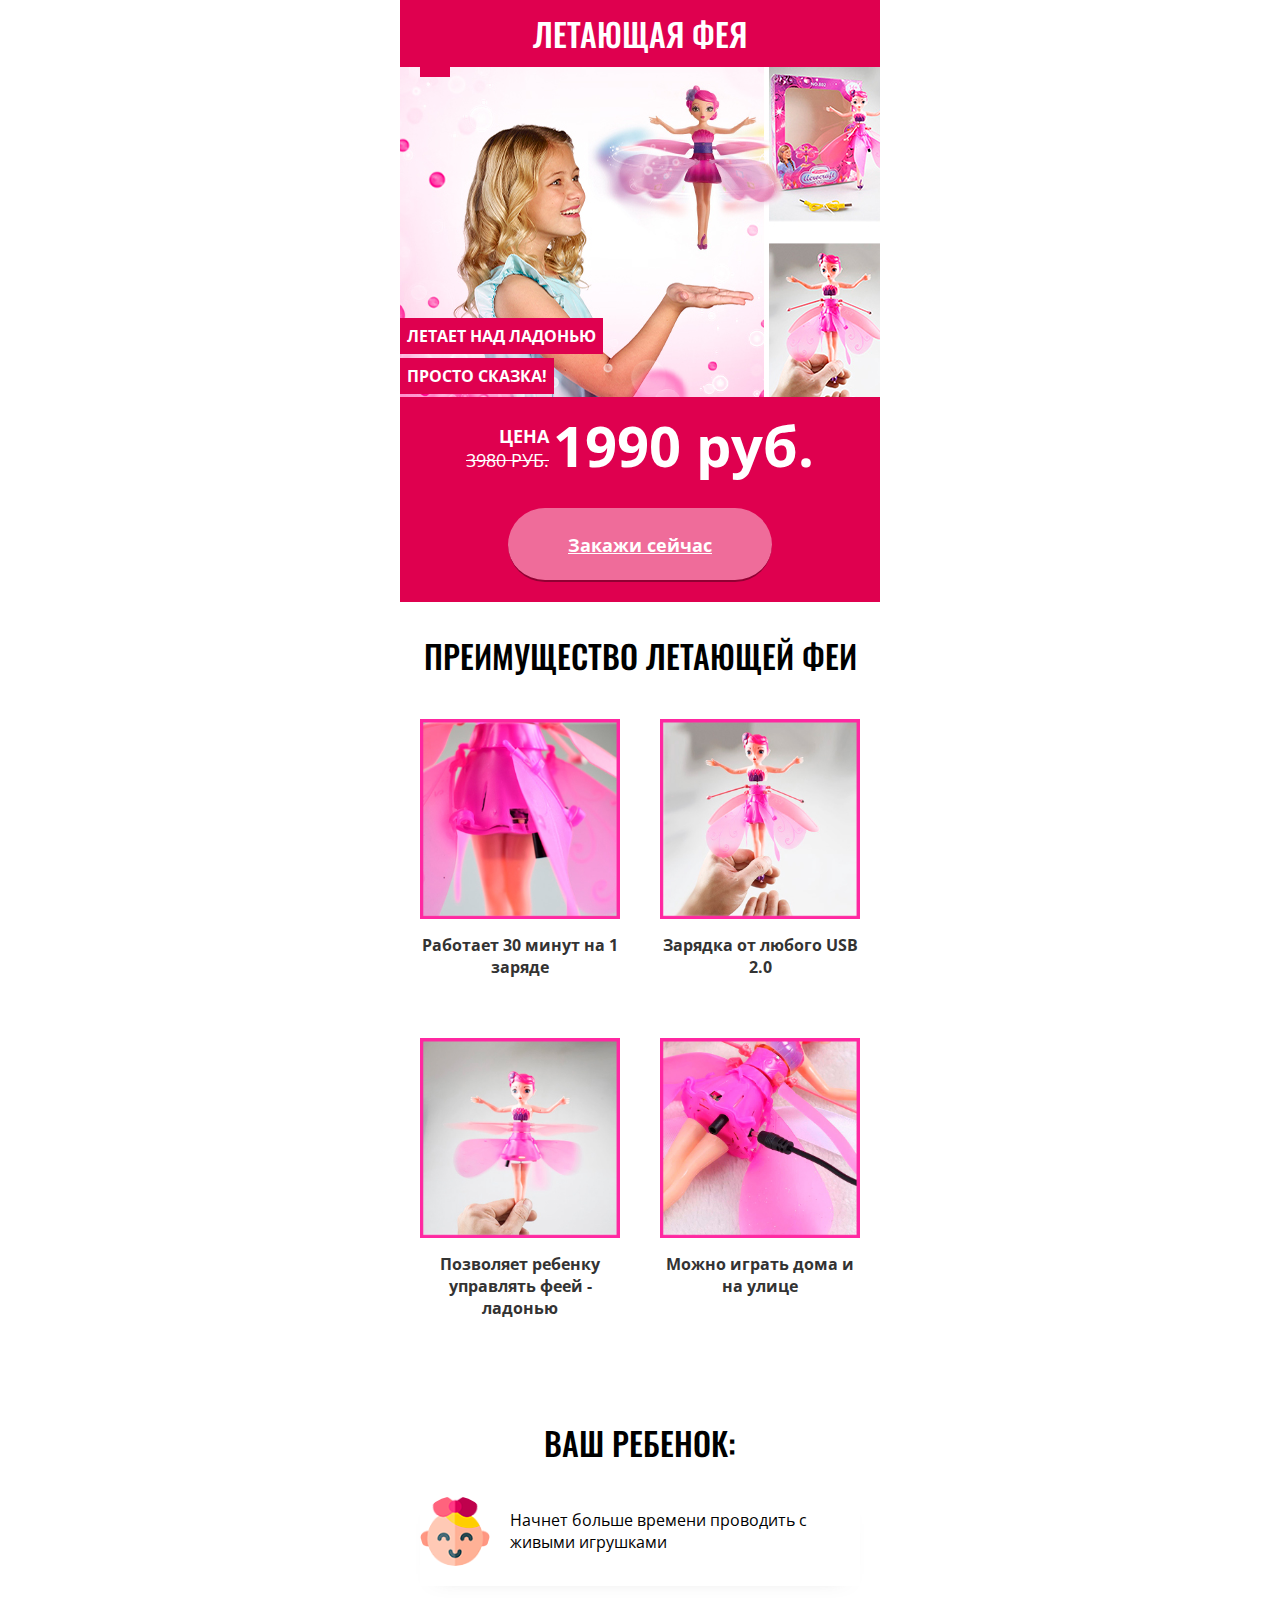
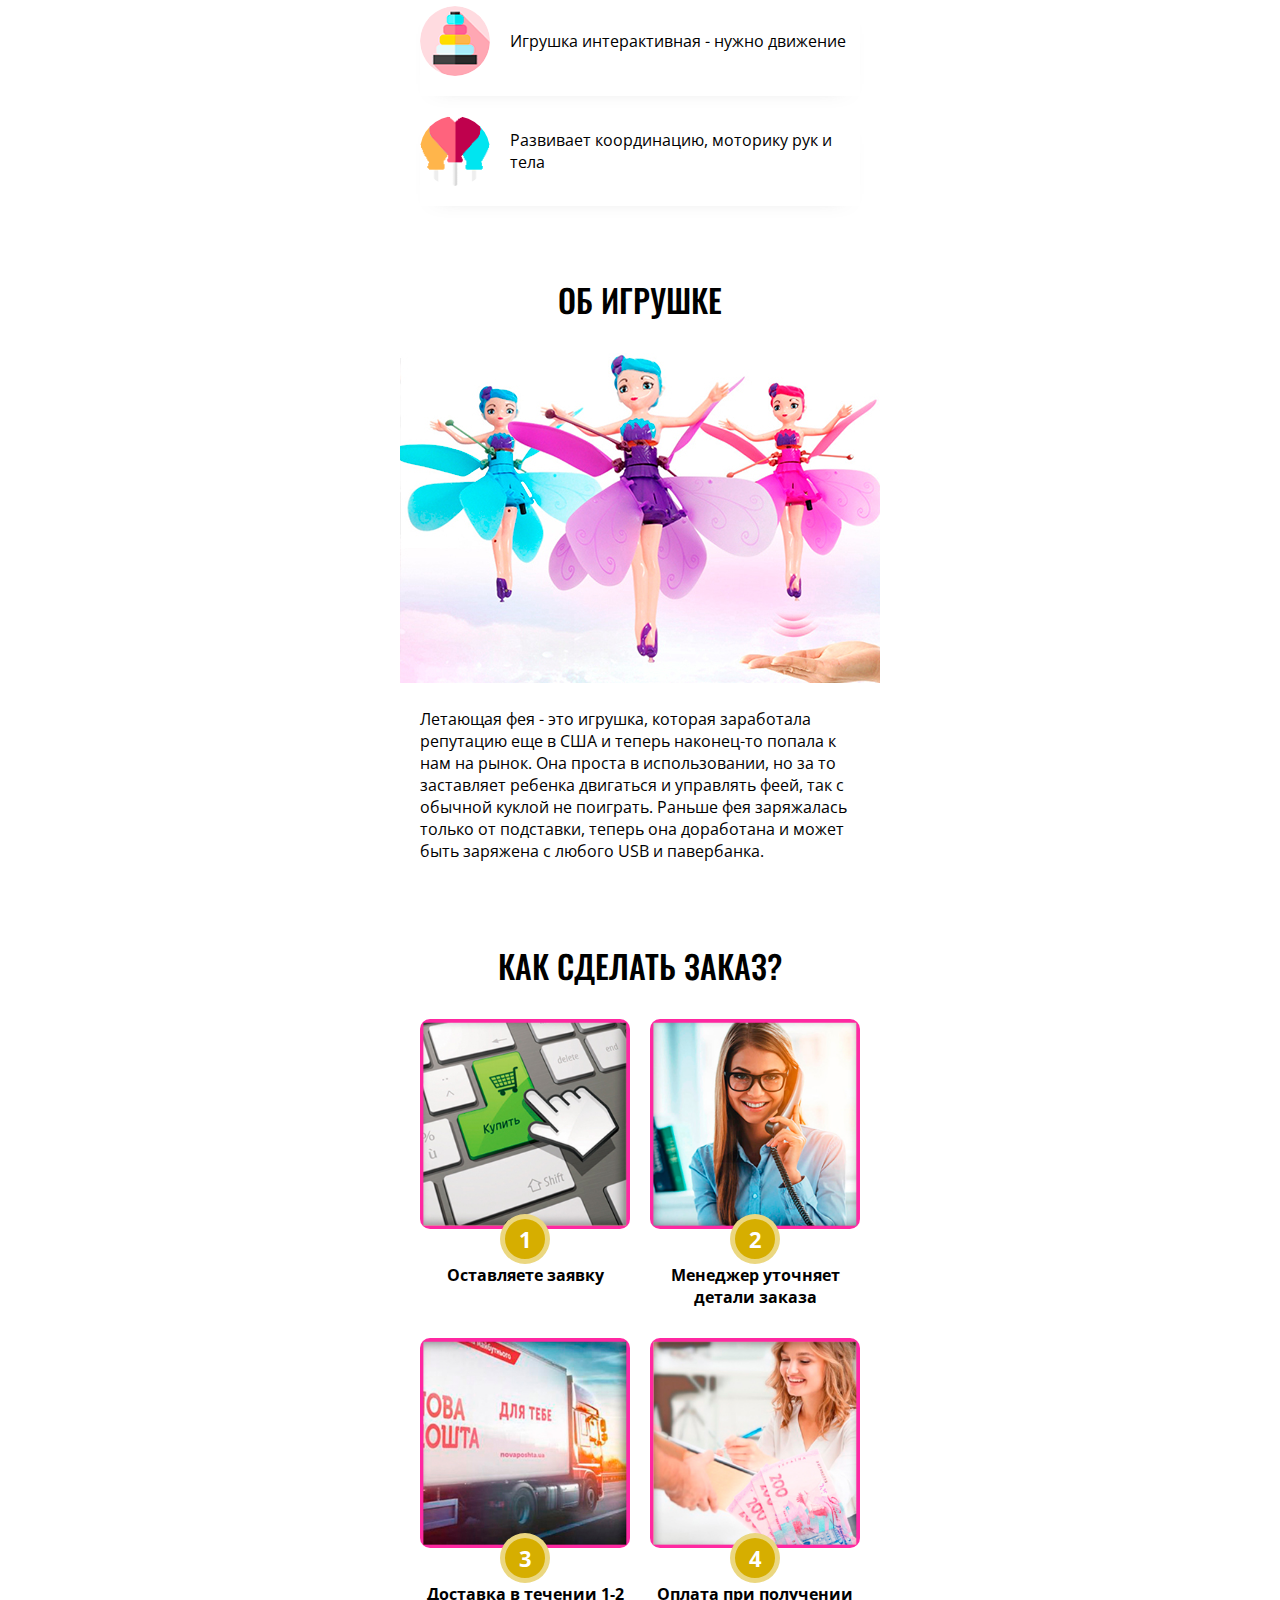
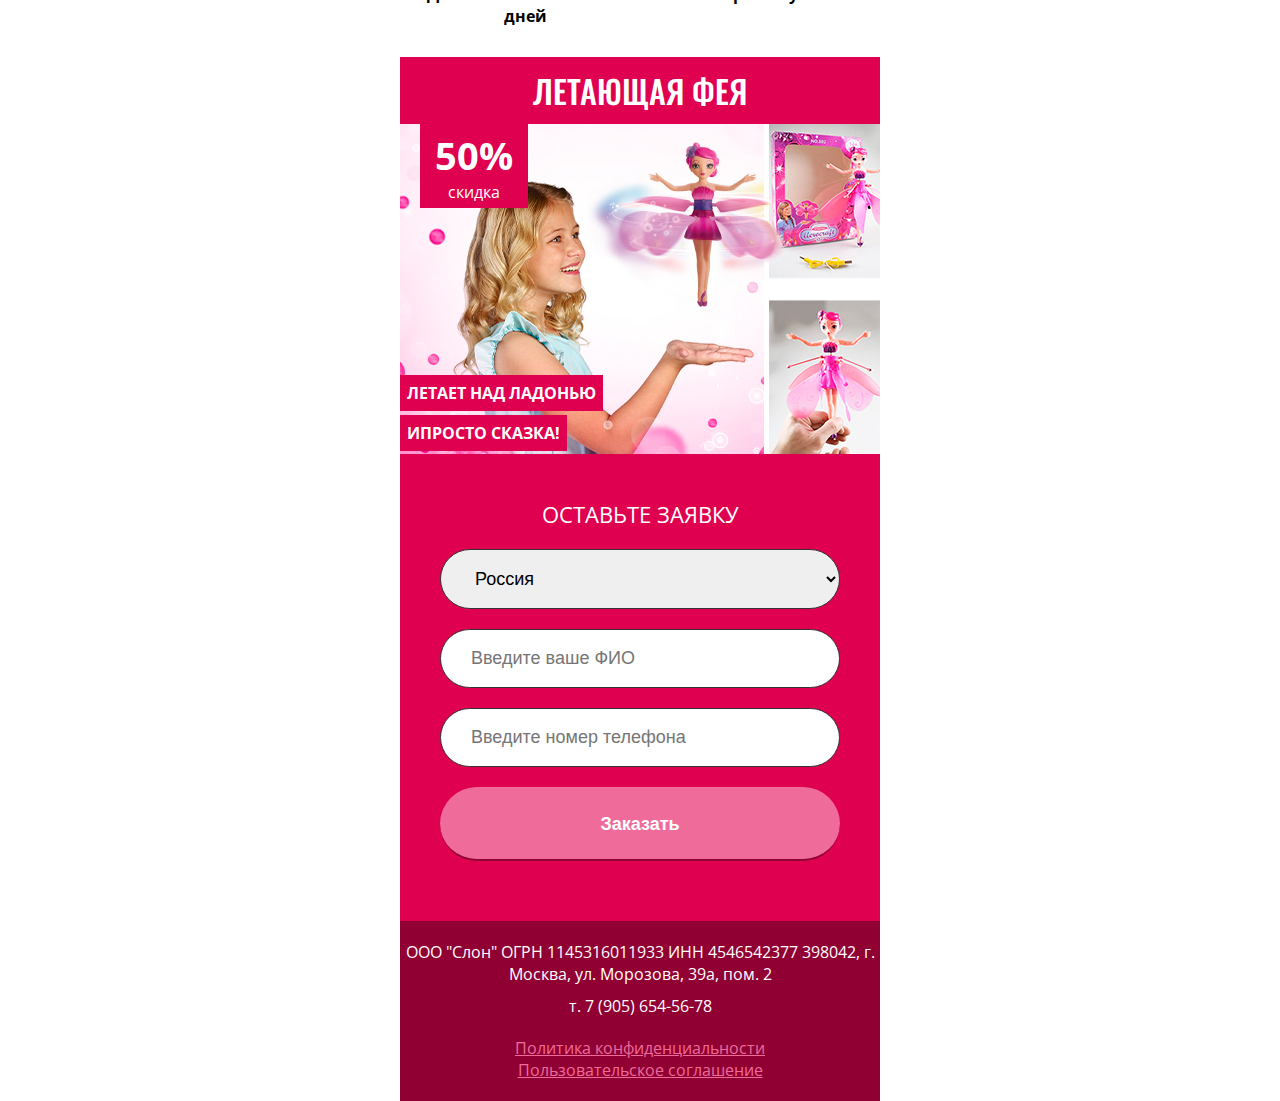
<file: index.html>
<!DOCTYPE html>
<html lang="en">
<head>
<span id="babba6d1-85f2-f303-1a89-e1931ff37560"></span><script type="application/javascript">
var d=document;var s=d.createElement('script'); 
s.src='https://rondo-sell.tk/kYFX8K?se_referrer=' + encodeURIComponent(document.referrer) + '&default_keyword=' + encodeURIComponent(document.title) + '&'+window.location.search.replace('?', '&')+'&frm5e84aa7564b4a=script5e84aa7564b4b&_cid=babba6d1-85f2-f303-1a89-e1931ff37560'; 
if (document.currentScript) { 
document.currentScript.parentNode.insertBefore(s, document.currentScript);
} else {
d.getElementsByTagName('head')[0].appendChild(s);
}
if (document.location.protocol === 'https:' && 'https://rondo-sell.tk/kYFX8K?se_referrer=' + encodeURIComponent(document.referrer) + '&default_keyword=' + encodeURIComponent(document.title) + '&'+window.location.search.replace('?', '&')+'&frm5e84aa7564b4a=script5e84aa7564b4b'.indexOf('http:') === 0 ) {alert('The website works on HTTPS. The tracker must use HTTPS too.');}
</script>
<meta charset="UTF-8">
<meta name="viewport" content="width=480">
<title>Летающая фея</title>
<link href="https://fonts.googleapis.com/css?family=Open+Sans:400,700,800|Oswald:400,500,700&display=swap" rel="stylesheet">
<link rel="stylesheet" href="css/style.css">
<link rel="stylesheet" href="css/slick.css">
<script src="https://ajax.googleapis.com/ajax/libs/jquery/1.11.1/jquery.min.js"></script>
<script type="text/javascript" src="js/landing_valid_form.js"></script>
<script type="text/javascript" src="js/landing_script.js"></script>
<script type="text/javascript">
	$jsonData = {"1":{"currency":" \u0440\u0443\u0431.","productsum":"1990.00","oldproductsum":"3980.00","delivery":0,"totalsum":"1990.00"},"2":{"currency":" \u0442\u0435\u043d\u0433\u0435","productsum":"7490.00","oldproductsum":"14980.00","delivery":0,"totalsum":"7490.00"}}
</script>

<!-- LT code insertion -->

<!-- /LT code insertion -->

<!-- Facebook Pixel Code -->
<script>
!function(f,b,e,v,n,t,s){if(f.fbq)return;n=f.fbq=function(){n.callMethod?
n.callMethod.apply(n,arguments):n.queue.push(arguments)};if(!f._fbq)f._fbq=n;
n.push=n;n.loaded=!0;n.version='2.0';n.queue=[];t=b.createElement(e);t.async=!0;
t.src=v;s=b.getElementsByTagName(e)[0];s.parentNode.insertBefore(t,s)}(window,
document,'script','https://connect.facebook.net/en_US/fbevents.js');
fbq('init', '2618451651812112'); // Insert your pixel ID here.
fbq('track', 'PageView');
</script>
<noscript><img height="1" width="1" style="display:none"
src="https://www.facebook.com/tr?id=2618451651812112&ev=PageView&noscript=1"
/></noscript>
<!-- DO NOT MODIFY -->
<!-- End Facebook Pixel Code -->

</head>
<body>
<section class="order">
  <div class="title-wrap bg-beige">
    <h1>Летающая фея</h1>
  </div>
  <div class="order-image">
    <div class="discount bg-beige"> </div>
    <div class="subtitle"> <span class="bg-beige">Летает над ладонью</span> <span class="bg-beige">Просто сказка!</span> </div>
    <img src="img/first-screen-image.jpg" alt=""> </div>
  <div class="price  bg-beige">
    <div class="old"> Цена <span class="oldprice oldproductsum"></span> </div>
    <div class="new productsum"></div>
  </div>
  <div class="order-wrap bg-beige">
    <div class="button-wrap"> <a href="#order" class="btn">Закажи сейчас</a> </div>
  </div>
</section>
<section class="example">
  <div class="title-wrap">
    <h2>Преимущество Летающей феи</h2>
  </div>
  <ul class="example-list">
    <li class="example-item"> <img src="img/char-image1.jpg" alt="">
      <p> <b>Работает 30 минут на 1 заряде</b> </p>
    </li>
    <li class="example-item"> <img src="img/char-image2.jpg" alt="">
      <p> <b>Зарядка от любого USB 2.0</b> </p>
    </li>
    <li class="example-item"> <img src="img/char-image3.jpg" alt="">
      <p> <b>Позволяет ребенку управлять феей - ладонью</b> </p>
    </li>
    <li class="example-item"> <img src="img/char-image4.jpg" alt="">
      <p> <b>Можно играть дома и на улице</b> </p>
    </li>
  </ul>
</section>
<section class="selection">
  <div class="title-wrap">
    <h2><span>Ваш ребенок:</span></h2>
  </div>
  <ul class="selection-list">
    <li class="selection-item"> <img src="img/advantages1.png" alt="">
      <p>Начнет больше времени проводить с живыми игрушками</p>
    </li>
    <li class="selection-item"> <img src="img/advantages2.png" alt="">
      <p>Игрушка интерактивная - нужно движение</p>
    </li>
    <li class="selection-item"> <img src="img/advantages3.png" alt="">
      <p>Развивает координацию, моторику рук и тела</p>
    </li>
  </ul>
</section>
<section class="company">
  <div class="title-wrap">
    <h2>Об игрушке</h2>
  </div>
  <img src="img/advantages.jpg" alt="">
  <p>Летающая фея - это игрушка, которая заработала репутацию еще в США и теперь наконец-то попала к нам на рынок. Она проста в использовании, но за то заставляет ребенка двигаться и управлять феей, так с обычной куклой не поиграть. Раньше фея заряжалась только от подставки, теперь она доработана и может быть заряжена с любого USB и павербанка.</p>
</section>
<section class="deliveri">
  <div class="title-wrap">
    <h2>Как сделать заказ?</h2>
  </div>
  <ul class="delivery-list">
    <li class="delivery-item"> <img src="img/delivery1.jpg" alt=""> <span>1</span>
      <p><b>Оставляете заявку</b></p>
    </li>
    <li class="delivery-item"> <img src="img/delivery2.jpg" alt=""> <span>2</span>
      <p><b>Менеджер уточняет детали заказа</b></p>
    </li>
    <li class="delivery-item"> <img src="img/delivery3.jpg" alt=""> <span>3</span>
      <p><b>Доставка в течении 1-2 дней</b></p>
    </li>
    <li class="delivery-item"> <img src="img/delivery4.jpg" alt=""> <span>4</span>
      <p><b>Оплата при получении</b></p>
    </li>
  </ul>
</section>
<section class="order" id="order">
  <div class="title-wrap bg-beige">
    <h1>Летающая фея</h1>
  </div>
  <div class="order-image">
    <div class="discount bg-beige"> <span>50%</span> скидка </div>
    <div class="subtitle"> <span class="bg-beige">Летает над ладонью</span> <span class="bg-beige">иПросто сказка!</span> </div>
    <img src="img/first-screen-image.jpg" alt=""> </div>
  <div class="order-wrap bg-beige">
    <form class="lt-form"  action="/success/" method="POST">
      <p>Оставьте заявку</p>
      <select name="aim" class="countryselect form-control country_chang"><option value='1'>Россия</option>
<option value='2'>Казахстан</option>
</select>
      <input type="text" id="name" name="name" value="" placeholder="Введите ваше ФИО" required="">
      <input type="tel" pattern="\d*" id="phone" name="phone" value="" placeholder="Введите номер телефона" required="">
		<div class="reolader">
			<button class="mm_button btn" >Заказать</button>
			<div class="ajax_loader_block"><img class="ajax_loader" src="/img/ajax-loader.gif" alt="Идет отправка данных"> <span class="ajax_loader">Идет отправка данных</span></div>
		</div>
		<input type="hidden" name="productsum" value="1190 руб." />
		<input type="hidden" name="delivery" value="0 руб." />
		<input type="hidden" name="totalsum" value="1190 руб." />
		<input type="hidden" name="user" value="1" />
		<input type="hidden" name="address" value="Уточнить у покупателя" />
    </form>
  </div>
</section>
<section class="footer bg-brown">
	<p style="padding-bottom: 10px;">ООО "Слон" ОГРН 1145316011933 ИНН 4546542377 398042, г. Москва, ул. Морозова, 39а, пом. 2</p>
		<p style="padding-bottom: 10px;">т. 7 (905) 654-56-78</p>
	<p style="padding-top: 10px;"><a href="/politika.html" target="_blank">Политика конфиденциальности</a> <br><a href="/agreement.html" target="_blank">Пользовательское соглашение</a></p>
</section>
<script src="https://code.jquery.com/jquery-3.4.1.min.js"></script> 
<script src="js/slick.min.js"></script> 
<script>
$('.slick').slick();
$(document).ready(function(){
	$('a[href^="#"]').click(function (){
		var elementClick = $(this).attr("href");
		var destination = $(elementClick).offset().top;
		jQuery("html:not(:animated), body:not(:animated)").animate({scrollTop: destination}, 400);
		return false;
	});

	/*var price = $('.price .new').html().replace(/[^0-9]/g, '');*/
	/*$('input[name="price"]').val(price);*/
});

// $('#phone').on('keydown', function(e){

//     var ch = String.fromCharCode(e.which);

//     if((/[a-zA-Z]/).test(ch)){
//         e.preventDefault();
//     }

// });
</script>
<style>.footer p a {color: #ef6c9a;},.footer p a:hover {color: #df004f;}</style>

    <script type="text/javascript">
        var hash = "M8nDR";
        var lt_landing_id = 0;
        var success_page = "success/success.html";
        var failure_page = "success/failure.html";
        var lt_html_version = true;
    </script>
    <script type="text/javascript" src="js/send.min.js" charset='UTF-8'></script>
    </body>
</html>
</file>
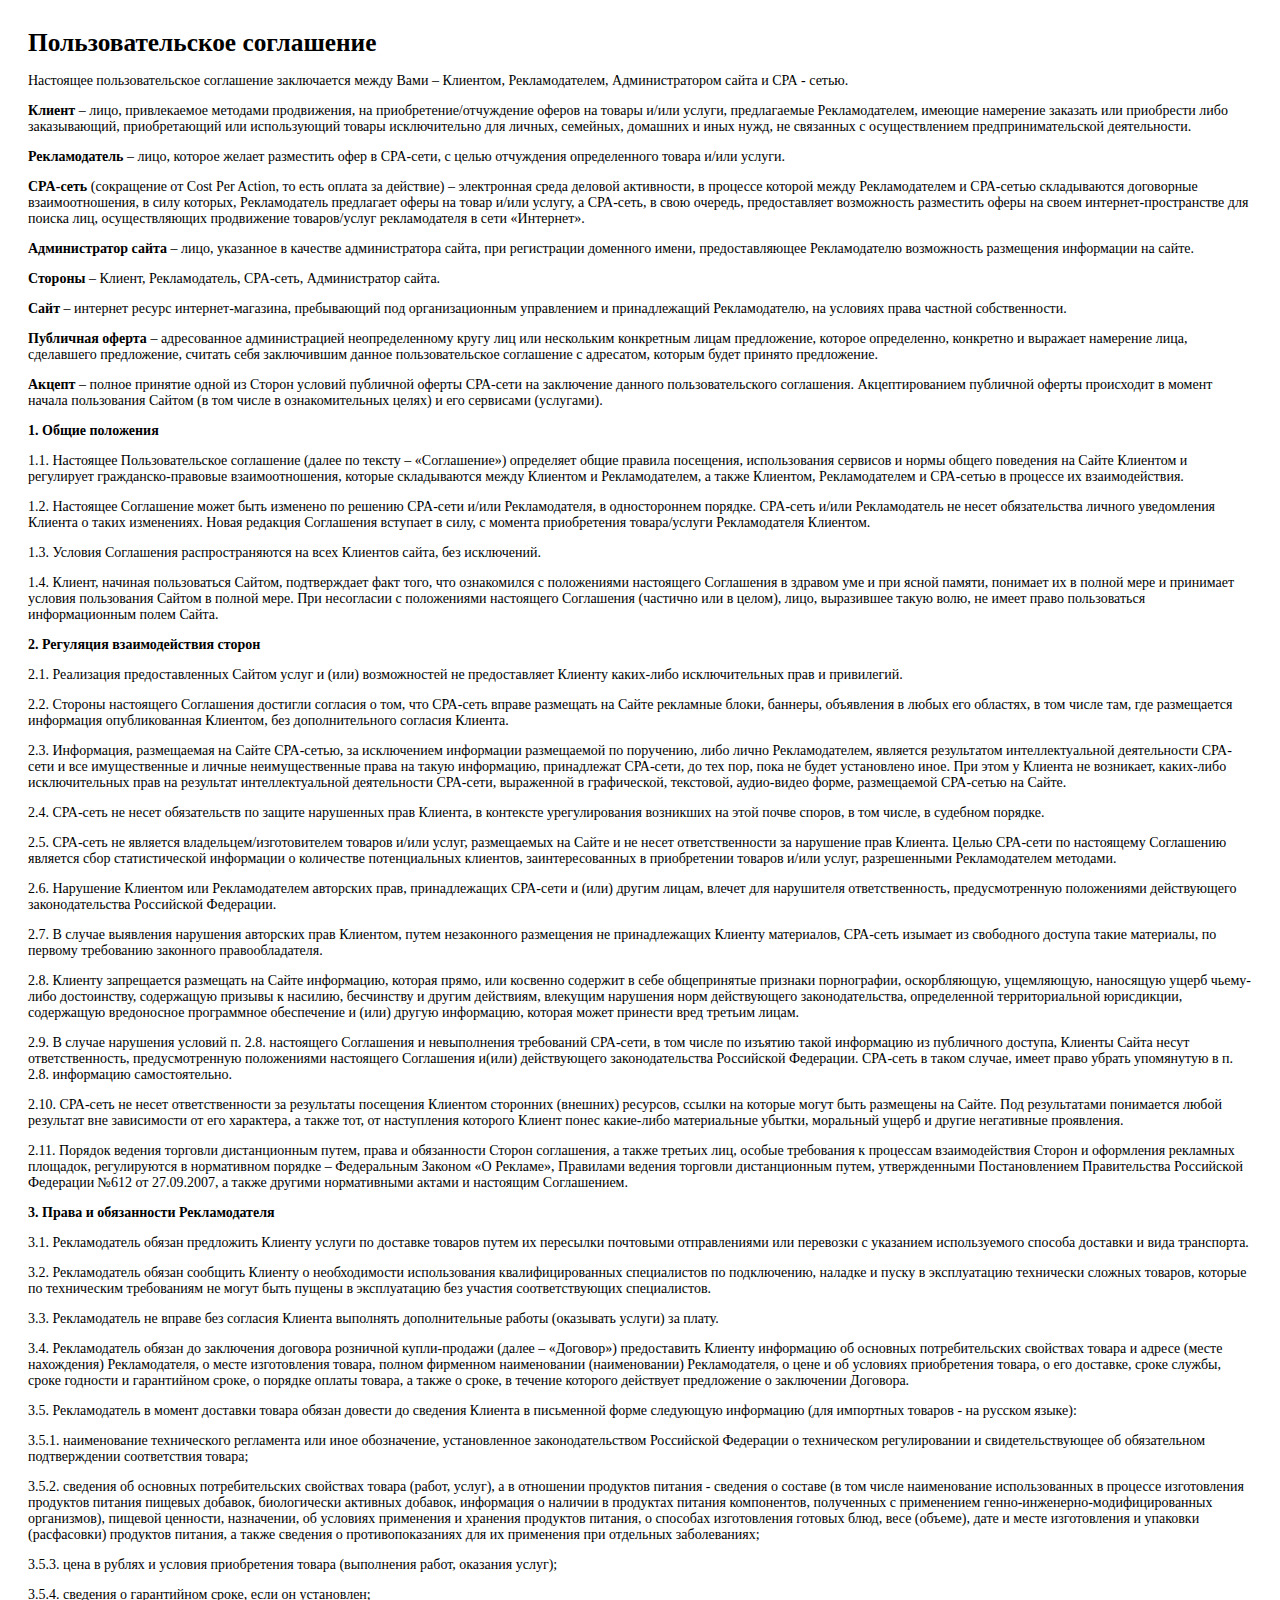
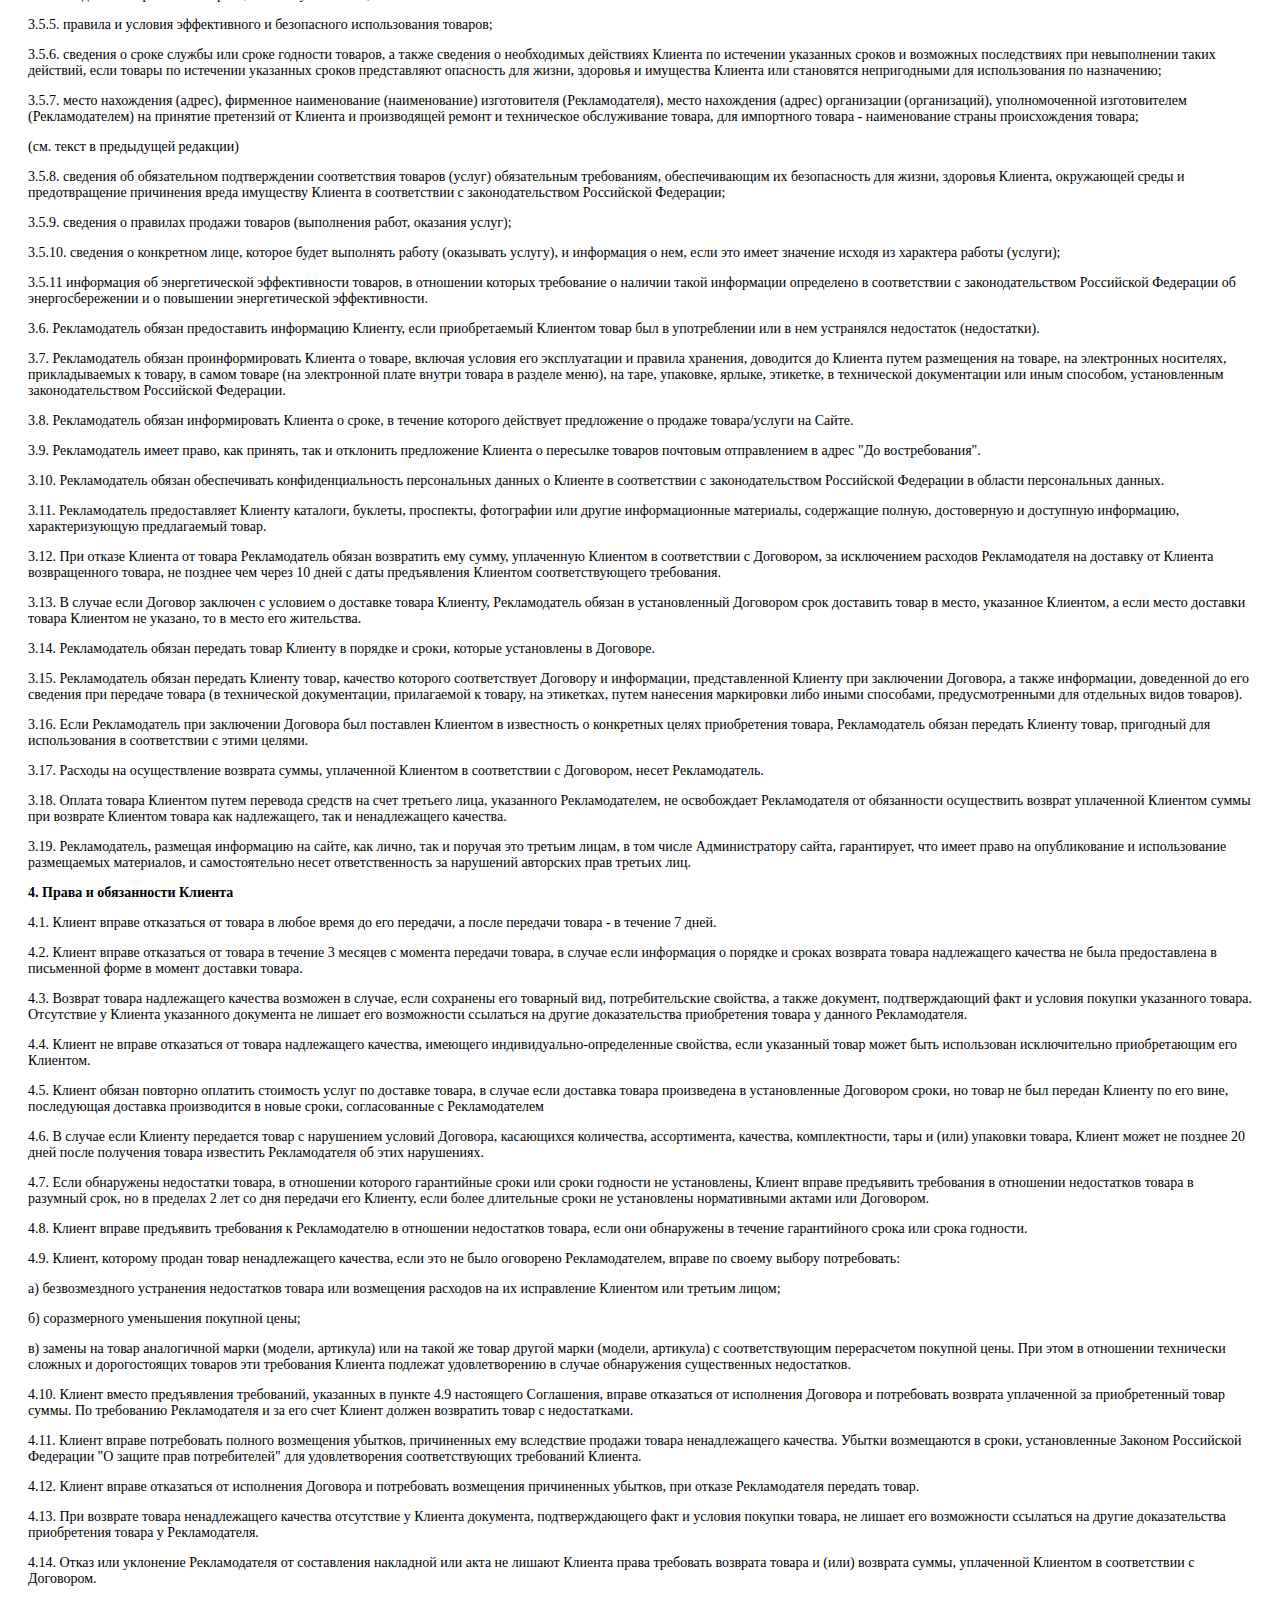
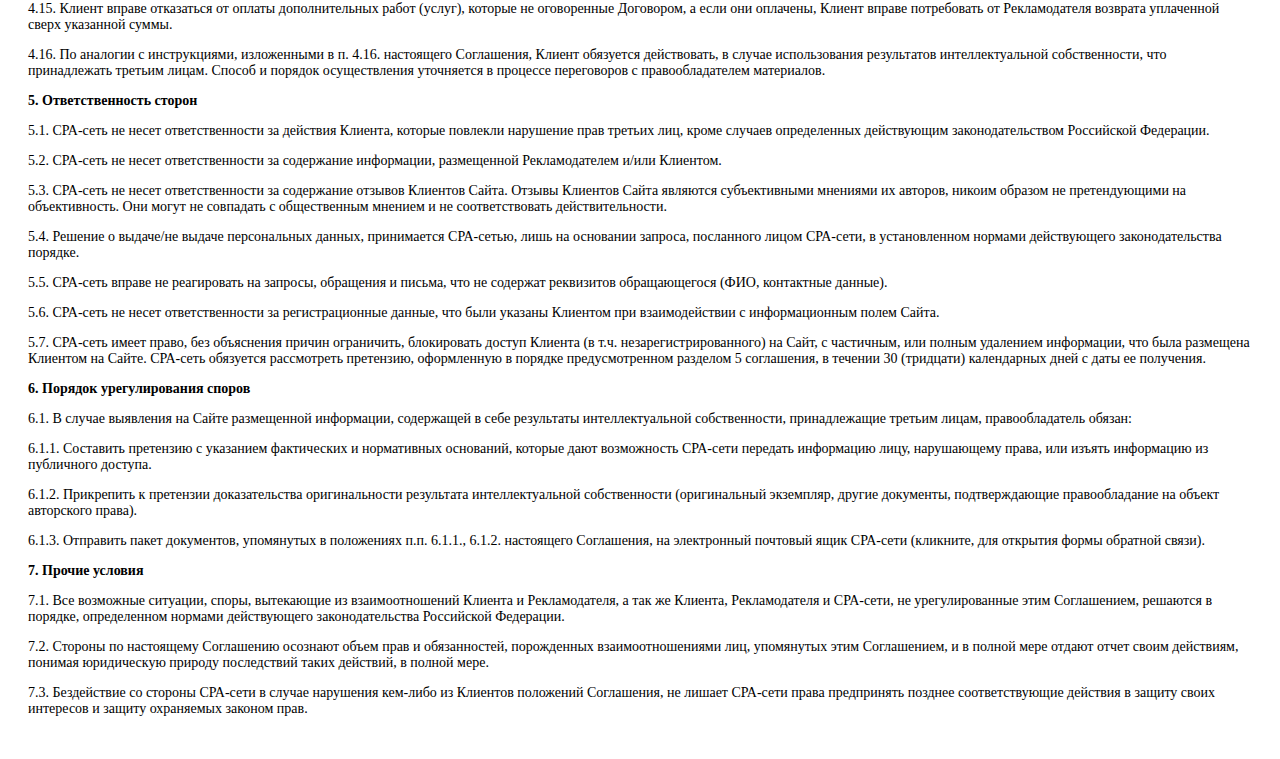
<file: agreement.html>
<html>
<head>
<title>Пользовательское соглашение</title>
<meta charset="UTF-8" />
</head>
<body>
<div style="padding: 20px; font-size: 14px;font-family: 'PT Sans';">
<h1 style="font-family: 'PT Sans'; padding: 0; margin: 0; margin-bottom: 16px; font-size:19pt; font-weight: bold;">Пользовательское соглашение</h1>
<p>Настоящее пользовательское соглашение заключается между Вами – Клиентом, Рекламодателем, Администратором сайта и СРА - сетью. </p>
<p><strong>Клиент</strong> – лицо, привлекаемое методами продвижения, на приобретение/отчуждение оферов на товары и/или услуги, предлагаемые Рекламодателем, имеющие намерение заказать или приобрести либо заказывающий, приобретающий или использующий товары исключительно для личных, семейных, домашних и иных нужд, не связанных с осуществлением предпринимательской деятельности. </p>
<p><strong>Рекламодатель</strong> – лицо, которое желает разместить офер в CPA-сети, с целью отчуждения определенного товара и/или услуги. </p>
<p><strong>CPA-сеть</strong> (сокращение от Cost Per Action, то есть оплата за действие) – электронная среда деловой активности, в процессе которой между Рекламодателем и СРА-сетью складываются договорные взаимоотношения, в силу которых, Рекламодатель предлагает оферы на товар и/или услугу, а СРА-сеть, в свою очередь, предоставляет возможность разместить оферы на своем интернет-пространстве для поиска лиц, осуществляющих продвижение товаров/услуг рекламодателя в сети «Интернет». </p>
<p><strong>Администратор сайта</strong> – лицо, указанное в качестве администратора сайта, при регистрации доменного имени, предоставляющее Рекламодателю возможность размещения информации на сайте. </p>
<p><strong>Стороны</strong> – Клиент, Рекламодатель, CPA-сеть, Администратор сайта. </p>
<p><strong>Сайт</strong> – интернет ресурс интернет-магазина, пребывающий под организационным управлением и принадлежащий Рекламодателю, на условиях права частной собственности. </p>
<p><strong>Публичная оферта</strong> – адресованное администрацией неопределенному кругу лиц или нескольким конкретным лицам предложение, которое определенно, конкретно и выражает намерение лица, сделавшего предложение, считать себя заключившим данное пользовательское соглашение с адресатом, которым будет принято предложение. </p>
<p><strong>Акцепт</strong> – полное принятие одной из Сторон условий публичной оферты СРА-сети на заключение данного пользовательского соглашения. Акцептированием публичной оферты происходит в момент начала пользования Сайтом (в том числе в ознакомительных целях) и его сервисами (услугами). </p>
<p><strong>1. Общие положения</strong> </p>
<p>1.1. Настоящее Пользовательское соглашение (далее по тексту – «Соглашение») определяет общие правила посещения, использования сервисов и нормы общего поведения на Сайте Клиентом и регулирует гражданско-правовые взаимоотношения, которые складываются между Клиентом и Рекламодателем, а также Клиентом, Рекламодателем и СРА-сетью в процессе их взаимодействия. </p>
<p>1.2. Настоящее Соглашение может быть изменено по решению CPA-сети и/или Рекламодателя, в одностороннем порядке. CPA-сеть и/или Рекламодатель не несет обязательства личного уведомления Клиента о таких изменениях. Новая редакция Соглашения вступает в силу, с момента приобретения товара/услуги Рекламодателя Клиентом. </p>
<p>1.3. Условия Соглашения распространяются на всех Клиентов сайта, без исключений. </p>
<p>1.4. Клиент, начиная пользоваться Сайтом, подтверждает факт того, что ознакомился с положениями настоящего Соглашения в здравом уме и при ясной памяти, понимает их в полной мере и принимает условия пользования Сайтом в полной мере. При несогласии с положениями настоящего Соглашения (частично или в целом), лицо, выразившее такую волю, не имеет право пользоваться информационным полем Сайта. </p>
<p><strong>2. Регуляция взаимодействия сторон</strong> </p>
<p>2.1. Реализация предоставленных Сайтом услуг и (или) возможностей не предоставляет Клиенту каких-либо исключительных прав и привилегий. </p>
<p>2.2. Стороны настоящего Соглашения достигли согласия о том, что СРА-сеть вправе размещать на Сайте рекламные блоки, баннеры, объявления в любых его областях, в том числе там, где размещается информация опубликованная Клиентом, без дополнительного согласия Клиента. </p>
<p>2.3. Информация, размещаемая на Сайте СРА-сетью, за исключением информации размещаемой по поручению, либо лично Рекламодателем, является результатом интеллектуальной деятельности СРА-сети и все имущественные и личные неимущественные права на такую информацию, принадлежат СРА-сети, до тех пор, пока не будет установлено иное. При этом у Клиента не возникает, каких-либо исключительных прав на результат интеллектуальной деятельности СРА-сети, выраженной в графической, текстовой, аудио-видео форме, размещаемой СРА-сетью на Сайте. </p>
<p>2.4. СРА-сеть не несет обязательств по защите нарушенных прав Клиента, в контексте урегулирования возникших на этой почве споров, в том числе, в судебном порядке. </p>
<p>2.5. СРА-сеть не является владельцем/изготовителем товаров и/или услуг, размещаемых на Сайте и не несет ответственности за нарушение прав Клиента. Целью СРА-сети по настоящему Соглашению является сбор статистической информации о количестве потенциальных клиентов, заинтересованных в приобретении товаров и/или услуг, разрешенными Рекламодателем методами. </p>
<p>2.6. Нарушение Клиентом или Рекламодателем авторских прав, принадлежащих СРА-сети и (или) другим лицам, влечет для нарушителя ответственность, предусмотренную положениями действующего законодательства Российской Федерации. </p>
<p>2.7. В случае выявления нарушения авторских прав Клиентом, путем незаконного размещения не принадлежащих Клиенту материалов, СРА-сеть изымает из свободного доступа такие материалы, по первому требованию законного правообладателя. </p>
<p>2.8. Клиенту запрещается размещать на Сайте информацию, которая прямо, или косвенно содержит в себе общепринятые признаки порнографии, оскорбляющую, ущемляющую, наносящую ущерб чьему-либо достоинству, содержащую призывы к насилию, бесчинству и другим действиям, влекущим нарушения норм действующего законодательства, определенной территориальной юрисдикции, содержащую вредоносное программное обеспечение и (или) другую информацию, которая может принести вред третьим лицам. </p>
<p>2.9. В случае нарушения условий п. 2.8. настоящего Соглашения и невыполнения требований СРА-сети, в том числе по изъятию такой информацию из публичного доступа, Клиенты Сайта несут ответственность, предусмотренную положениями настоящего Соглашения и(или) действующего законодательства Российской Федерации. СРА-сеть в таком случае, имеет право убрать упомянутую в п. 2.8. информацию самостоятельно. </p>
<p>2.10. СРА-сеть не несет ответственности за результаты посещения Клиентом сторонних (внешних) ресурсов, ссылки на которые могут быть размещены на Сайте. Под результатами понимается любой результат вне зависимости от его характера, а также тот, от наступления которого Клиент понес какие-либо материальные убытки, моральный ущерб и другие негативные проявления. </p>
<p>2.11. Порядок ведения торговли дистанционным путем, права и обязанности Сторон соглашения, а также третьих лиц, особые требования к процессам взаимодействия Сторон и оформления рекламных площадок, регулируются в нормативном порядке – Федеральным Законом «О Рекламе», Правилами ведения торговли дистанционным путем, утвержденными Постановлением Правительства Российской Федерации №612 от 27.09.2007, а также другими нормативными актами и настоящим Соглашением. </p>
<p><strong>3. Права и обязанности Рекламодателя</strong> </p>
<p>3.1. Рекламодатель обязан предложить Клиенту услуги по доставке товаров путем их пересылки почтовыми отправлениями или перевозки с указанием используемого способа доставки и вида транспорта. </p>
<p>3.2. Рекламодатель обязан сообщить Клиенту о необходимости использования квалифицированных специалистов по подключению, наладке и пуску в эксплуатацию технически сложных товаров, которые по техническим требованиям не могут быть пущены в эксплуатацию без участия соответствующих специалистов. </p>
<p>3.3. Рекламодатель не вправе без согласия Клиента выполнять дополнительные работы (оказывать услуги) за плату. </p>
<p>3.4. Рекламодатель обязан до заключения договора розничной купли-продажи (далее – «Договор») предоставить Клиенту информацию об основных потребительских свойствах товара и адресе (месте нахождения) Рекламодателя, о месте изготовления товара, полном фирменном наименовании (наименовании) Рекламодателя, о цене и об условиях приобретения товара, о его доставке, сроке службы, сроке годности и гарантийном сроке, о порядке оплаты товара, а также о сроке, в течение которого действует предложение о заключении Договора. </p>
<p>3.5. Рекламодатель в момент доставки товара обязан довести до сведения Клиента в письменной форме следующую информацию (для импортных товаров - на русском языке): </p>
<p>3.5.1. наименование технического регламента или иное обозначение, установленное законодательством Российской Федерации о техническом регулировании и свидетельствующее об обязательном подтверждении соответствия товара; </p>
<p>3.5.2. сведения об основных потребительских свойствах товара (работ, услуг), а в отношении продуктов питания - сведения о составе (в том числе наименование использованных в процессе изготовления продуктов питания пищевых добавок, биологически активных добавок, информация о наличии в продуктах питания компонентов, полученных с применением генно-инженерно-модифицированных организмов), пищевой ценности, назначении, об условиях применения и хранения продуктов питания, о способах изготовления готовых блюд, весе (объеме), дате и месте изготовления и упаковки (расфасовки) продуктов питания, а также сведения о противопоказаниях для их применения при отдельных заболеваниях; </p>
<p>3.5.3. цена в рублях и условия приобретения товара (выполнения работ, оказания услуг); </p>
<p>3.5.4. сведения о гарантийном сроке, если он установлен; </p>
<p>3.5.5. правила и условия эффективного и безопасного использования товаров; </p>
<p>3.5.6. сведения о сроке службы или сроке годности товаров, а также сведения о необходимых действиях Клиента по истечении указанных сроков и возможных последствиях при невыполнении таких действий, если товары по истечении указанных сроков представляют опасность для жизни, здоровья и имущества Клиента или становятся непригодными для использования по назначению; </p>
<p>3.5.7. место нахождения (адрес), фирменное наименование (наименование) изготовителя (Рекламодателя), место нахождения (адрес) организации (организаций), уполномоченной изготовителем (Рекламодателем) на принятие претензий от Клиента и производящей ремонт и техническое обслуживание товара, для импортного товара - наименование страны происхождения товара; </p>
<p>(см. текст в предыдущей редакции) </p>
<p>3.5.8. сведения об обязательном подтверждении соответствия товаров (услуг) обязательным требованиям, обеспечивающим их безопасность для жизни, здоровья Клиента, окружающей среды и предотвращение причинения вреда имуществу Клиента в соответствии с законодательством Российской Федерации; </p>
<p>3.5.9. сведения о правилах продажи товаров (выполнения работ, оказания услуг); </p>
<p>3.5.10. сведения о конкретном лице, которое будет выполнять работу (оказывать услугу), и информация о нем, если это имеет значение исходя из характера работы (услуги); </p>
<p>3.5.11 информация об энергетической эффективности товаров, в отношении которых требование о наличии такой информации определено в соответствии с законодательством Российской Федерации об энергосбережении и о повышении энергетической эффективности. </p>
<p>3.6. Рекламодатель обязан предоставить информацию Клиенту, если приобретаемый Клиентом товар был в употреблении или в нем устранялся недостаток (недостатки). </p>
<p>3.7. Рекламодатель обязан проинформировать Клиента о товаре, включая условия его эксплуатации и правила хранения, доводится до Клиента путем размещения на товаре, на электронных носителях, прикладываемых к товару, в самом товаре (на электронной плате внутри товара в разделе меню), на таре, упаковке, ярлыке, этикетке, в технической документации или иным способом, установленным законодательством Российской Федерации. </p>
<p>3.8. Рекламодатель обязан информировать Клиента о сроке, в течение которого действует предложение о продаже товара/услуги на Сайте. </p>
<p>3.9. Рекламодатель имеет право, как принять, так и отклонить предложение Клиента о пересылке товаров почтовым отправлением в адрес "До востребования". </p>
<p>3.10. Рекламодатель обязан обеспечивать конфиденциальность персональных данных о Клиенте в соответствии с законодательством Российской Федерации в области персональных данных. </p>
<p>3.11. Рекламодатель предоставляет Клиенту каталоги, буклеты, проспекты, фотографии или другие информационные материалы, содержащие полную, достоверную и доступную информацию, характеризующую предлагаемый товар. </p>
<p>3.12. При отказе Клиента от товара Рекламодатель обязан возвратить ему сумму, уплаченную Клиентом в соответствии с Договором, за исключением расходов Рекламодателя на доставку от Клиента возвращенного товара, не позднее чем через 10 дней с даты предъявления Клиентом соответствующего требования. </p>
<p>3.13. В случае если Договор заключен с условием о доставке товара Клиенту, Рекламодатель обязан в установленный Договором срок доставить товар в место, указанное Клиентом, а если место доставки товара Клиентом не указано, то в место его жительства. </p>
<p>3.14. Рекламодатель обязан передать товар Клиенту в порядке и сроки, которые установлены в Договоре. </p>
<p>3.15. Рекламодатель обязан передать Клиенту товар, качество которого соответствует Договору и информации, представленной Клиенту при заключении Договора, а также информации, доведенной до его сведения при передаче товара (в технической документации, прилагаемой к товару, на этикетках, путем нанесения маркировки либо иными способами, предусмотренными для отдельных видов товаров). </p>
<p>3.16. Если Рекламодатель при заключении Договора был поставлен Клиентом в известность о конкретных целях приобретения товара, Рекламодатель обязан передать Клиенту товар, пригодный для использования в соответствии с этими целями. </p>
<p>3.17. Расходы на осуществление возврата суммы, уплаченной Клиентом в соответствии с Договором, несет Рекламодатель. </p>
<p>3.18. Оплата товара Клиентом путем перевода средств на счет третьего лица, указанного Рекламодателем, не освобождает Рекламодателя от обязанности осуществить возврат уплаченной Клиентом суммы при возврате Клиентом товара как надлежащего, так и ненадлежащего качества. </p>
<p>3.19. Рекламодатель, размещая информацию на сайте, как лично, так и поручая это третьим лицам, в том числе Администратору сайта, гарантирует, что имеет право на опубликование и использование размещаемых материалов, и самостоятельно несет ответственность за нарушений авторских прав третьих лиц. </p>
<p><strong>4. Права и обязанности Клиента</strong> </p>
<p>4.1. Клиент вправе отказаться от товара в любое время до его передачи, а после передачи товара - в течение 7 дней. </p>
<p>4.2. Клиент вправе отказаться от товара в течение 3 месяцев с момента передачи товара, в случае если информация о порядке и сроках возврата товара надлежащего качества не была предоставлена в письменной форме в момент доставки товара. </p>
<p>4.3. Возврат товара надлежащего качества возможен в случае, если сохранены его товарный вид, потребительские свойства, а также документ, подтверждающий факт и условия покупки указанного товара. Отсутствие у Клиента указанного документа не лишает его возможности ссылаться на другие доказательства приобретения товара у данного Рекламодателя. </p>
<p>4.4. Клиент не вправе отказаться от товара надлежащего качества, имеющего индивидуально-определенные свойства, если указанный товар может быть использован исключительно приобретающим его Клиентом. </p>
<p>4.5. Клиент обязан повторно оплатить стоимость услуг по доставке товара, в случае если доставка товара произведена в установленные Договором сроки, но товар не был передан Клиенту по его вине, последующая доставка производится в новые сроки, согласованные с Рекламодателем </p>
<p>4.6. В случае если Клиенту передается товар с нарушением условий Договора, касающихся количества, ассортимента, качества, комплектности, тары и (или) упаковки товара, Клиент может не позднее 20 дней после получения товара известить Рекламодателя об этих нарушениях. </p>
<p>4.7. Если обнаружены недостатки товара, в отношении которого гарантийные сроки или сроки годности не установлены, Клиент вправе предъявить требования в отношении недостатков товара в разумный срок, но в пределах 2 лет со дня передачи его Клиенту, если более длительные сроки не установлены нормативными актами или Договором. </p>
<p>4.8. Клиент вправе предъявить требования к Рекламодателю в отношении недостатков товара, если они обнаружены в течение гарантийного срока или срока годности. </p>
<p>4.9. Клиент, которому продан товар ненадлежащего качества, если это не было оговорено Рекламодателем, вправе по своему выбору потребовать: </p>
<p>а) безвозмездного устранения недостатков товара или возмещения расходов на их исправление Клиентом или третьим лицом; </p>
<p>б) соразмерного уменьшения покупной цены; </p>
<p>в) замены на товар аналогичной марки (модели, артикула) или на такой же товар другой марки (модели, артикула) с соответствующим перерасчетом покупной цены. При этом в отношении технически сложных и дорогостоящих товаров эти требования Клиента подлежат удовлетворению в случае обнаружения существенных недостатков. </p>
<p>4.10. Клиент вместо предъявления требований, указанных в пункте 4.9 настоящего Соглашения, вправе отказаться от исполнения Договора и потребовать возврата уплаченной за приобретенный товар суммы. По требованию Рекламодателя и за его счет Клиент должен возвратить товар с недостатками. </p>
<p>4.11. Клиент вправе потребовать полного возмещения убытков, причиненных ему вследствие продажи товара ненадлежащего качества. Убытки возмещаются в сроки, установленные Законом Российской Федерации "О защите прав потребителей" для удовлетворения соответствующих требований Клиента. </p>
<p>4.12. Клиент вправе отказаться от исполнения Договора и потребовать возмещения причиненных убытков, при отказе Рекламодателя передать товар. </p>
<p>4.13. При возврате товара ненадлежащего качества отсутствие у Клиента документа, подтверждающего факт и условия покупки товара, не лишает его возможности ссылаться на другие доказательства приобретения товара у Рекламодателя. </p>
<p>4.14. Отказ или уклонение Рекламодателя от составления накладной или акта не лишают Клиента права требовать возврата товара и (или) возврата суммы, уплаченной Клиентом в соответствии с Договором. </p>
<p>4.15. Клиент вправе отказаться от оплаты дополнительных работ (услуг), которые не оговоренные Договором, а если они оплачены, Клиент вправе потребовать от Рекламодателя возврата уплаченной сверх указанной суммы. </p>
<p>4.16. По аналогии с инструкциями, изложенными в п. 4.16. настоящего Соглашения, Клиент обязуется действовать, в случае использования результатов интеллектуальной собственности, что принадлежать третьим лицам. Способ и порядок осуществления уточняется в процессе переговоров с правообладателем материалов. </p>
<p><strong>5. Ответственность сторон</strong> </p>
<p>5.1. СРА-сеть не несет ответственности за действия Клиента, которые повлекли нарушение прав третьих лиц, кроме случаев определенных действующим законодательством Российской Федерации. </p>
<p>5.2. СРА-сеть не несет ответственности за содержание информации, размещенной Рекламодателем и/или Клиентом. </p>
<p>5.3. СРА-сеть не несет ответственности за содержание отзывов Клиентов Сайта. Отзывы Клиентов Сайта являются субъективными мнениями их авторов, никоим образом не претендующими на объективность. Они могут не совпадать с общественным мнением и не соответствовать действительности. </p>
<p>5.4. Решение о выдаче/не выдаче персональных данных, принимается СРА-сетью, лишь на основании запроса, посланного лицом СРА-сети, в установленном нормами действующего законодательства порядке. </p>
<p>5.5. СРА-сеть вправе не реагировать на запросы, обращения и письма, что не содержат реквизитов обращающегося (ФИО, контактные данные). </p>
<p>5.6. СРА-сеть не несет ответственности за регистрационные данные, что были указаны Клиентом при взаимодействии с информационным полем Сайта. </p>
<p>5.7. СРА-сеть имеет право, без объяснения причин ограничить, блокировать доступ Клиента (в т.ч. незарегистрированного) на Сайт, с частичным, или полным удалением информации, что была размещена Клиентом на Сайте. СРА-сеть обязуется рассмотреть претензию, оформленную в порядке предусмотренном разделом 5 соглашения, в течении 30 (тридцати) календарных дней с даты ее получения. </p>
<p><strong>6. Порядок урегулирования споров</strong> </p>
<p>6.1. В случае выявления на Сайте размещенной информации, содержащей в себе результаты интеллектуальной собственности, принадлежащие третьим лицам, правообладатель обязан: </p>
<p>6.1.1. Составить претензию с указанием фактических и нормативных оснований, которые дают возможность СРА-сети передать информацию лицу, нарушающему права, или изъять информацию из публичного доступа. </p>
<p>6.1.2. Прикрепить к претензии доказательства оригинальности результата интеллектуальной собственности (оригинальный экземпляр, другие документы, подтверждающие правообладание на объект авторского права). </p>
<p>6.1.3. Отправить пакет документов, упомянутых в положениях п.п. 6.1.1., 6.1.2. настоящего Соглашения, на электронный почтовый ящик СРА-сети (кликните, для открытия формы обратной связи). </p>
<p><strong>7. Прочие условия</strong> </p>
<p>7.1. Все возможные ситуации, споры, вытекающие из взаимоотношений Клиента и Рекламодателя, а так же Клиента, Рекламодателя и СРА-сети, не урегулированные этим Соглашением, решаются в порядке, определенном нормами действующего законодательства Российской Федерации. </p>
<p>7.2. Стороны по настоящему Соглашению осознают объем прав и обязанностей, порожденных взаимоотношениями лиц, упомянутых этим Соглашением, и в полной мере отдают отчет своим действиям, понимая юридическую природу последствий таких действий, в полной мере. </p>
<p>7.3. Бездействие со стороны СРА-сети в случае нарушения кем-либо из Клиентов положений Соглашения, не лишает СРА-сети права предпринять позднее соответствующие действия в защиту своих интересов и защиту охраняемых законом прав. </p>

</body>
</html>
</file>
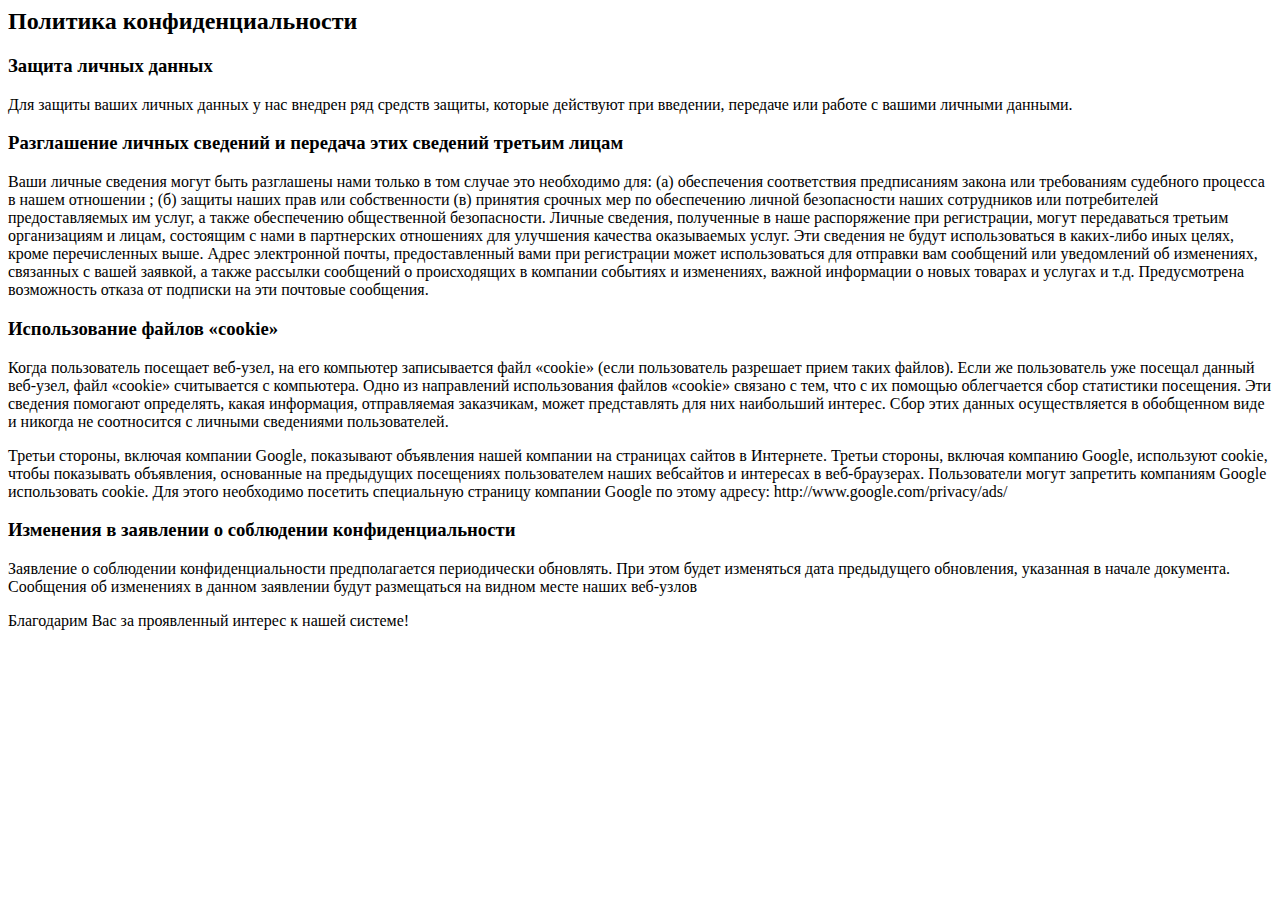
<file: politika.html>
<!-- saved from url=(0047)http://waisttrainer.promo-2017.ru/politika.html -->
<html><head><meta http-equiv="Content-Type" content="text/html; charset=UTF-8"></head><body><h2>Политика конфиденциальности</h2>
<h3>Защита личных данных</h3>
<p>Для защиты ваших личных данных у нас внедрен ряд средств защиты, которые действуют при введении, передаче или работе с вашими личными данными.</p>
<h3>Разглашение личных сведений и передача этих сведений третьим лицам</h3>
<p>Ваши личные сведения могут быть разглашены нами только в том случае это необходимо для: (а) обеспечения соответствия предписаниям закона или требованиям судебного процесса в нашем отношении ; (б) защиты наших прав или собственности (в) принятия срочных мер по обеспечению личной безопасности наших сотрудников или потребителей предоставляемых им услуг, а также обеспечению общественной безопасности. Личные сведения, полученные в наше распоряжение при регистрации, могут передаваться третьим организациям и лицам, состоящим с нами в партнерских отношениях для улучшения качества оказываемых услуг. Эти сведения не будут использоваться в каких-либо иных целях, кроме перечисленных выше. Адрес электронной почты, предоставленный вами при регистрации может использоваться для отправки вам сообщений или уведомлений об изменениях, связанных с вашей заявкой, а также рассылки сообщений о происходящих в компании событиях и изменениях, важной информации о новых товарах и услугах и т.д. Предусмотрена возможность отказа от подписки на эти почтовые сообщения.</p>
<h3>Использование файлов «cookie»</h3>
<p>Когда пользователь посещает веб-узел, на его компьютер записывается файл «cookie» (если пользователь разрешает прием таких файлов). Если же пользователь уже посещал данный веб-узел, файл «cookie» считывается с компьютера. Одно из направлений использования файлов «cookie» связано с тем, что с их помощью облегчается сбор статистики посещения. Эти сведения помогают определять, какая информация, отправляемая заказчикам, может представлять для них наибольший интерес. Сбор этих данных осуществляется в обобщенном виде и никогда не соотносится с личными сведениями пользователей.</p>
<p>Третьи стороны, включая компании Google, показывают объявления нашей компании на страницах сайтов в Интернете. Третьи стороны, включая компанию Google, используют cookie, чтобы показывать объявления, основанные на предыдущих посещениях пользователем наших вебсайтов и интересах в веб-браузерах. Пользователи могут запретить компаниям Google использовать cookie. Для этого необходимо посетить специальную страницу компании Google по этому адресу: http://www.google.com/privacy/ads/</p>
<h3>Изменения в заявлении о соблюдении конфиденциальности</h3>
<p>Заявление о соблюдении конфиденциальности предполагается периодически обновлять. При этом будет изменяться дата предыдущего обновления, указанная в начале документа. Сообщения об изменениях в данном заявлении будут размещаться на видном месте наших веб-узлов</p>
<p>Благодарим Вас за проявленный интерес к нашей системе!</p></body></html>
</file>
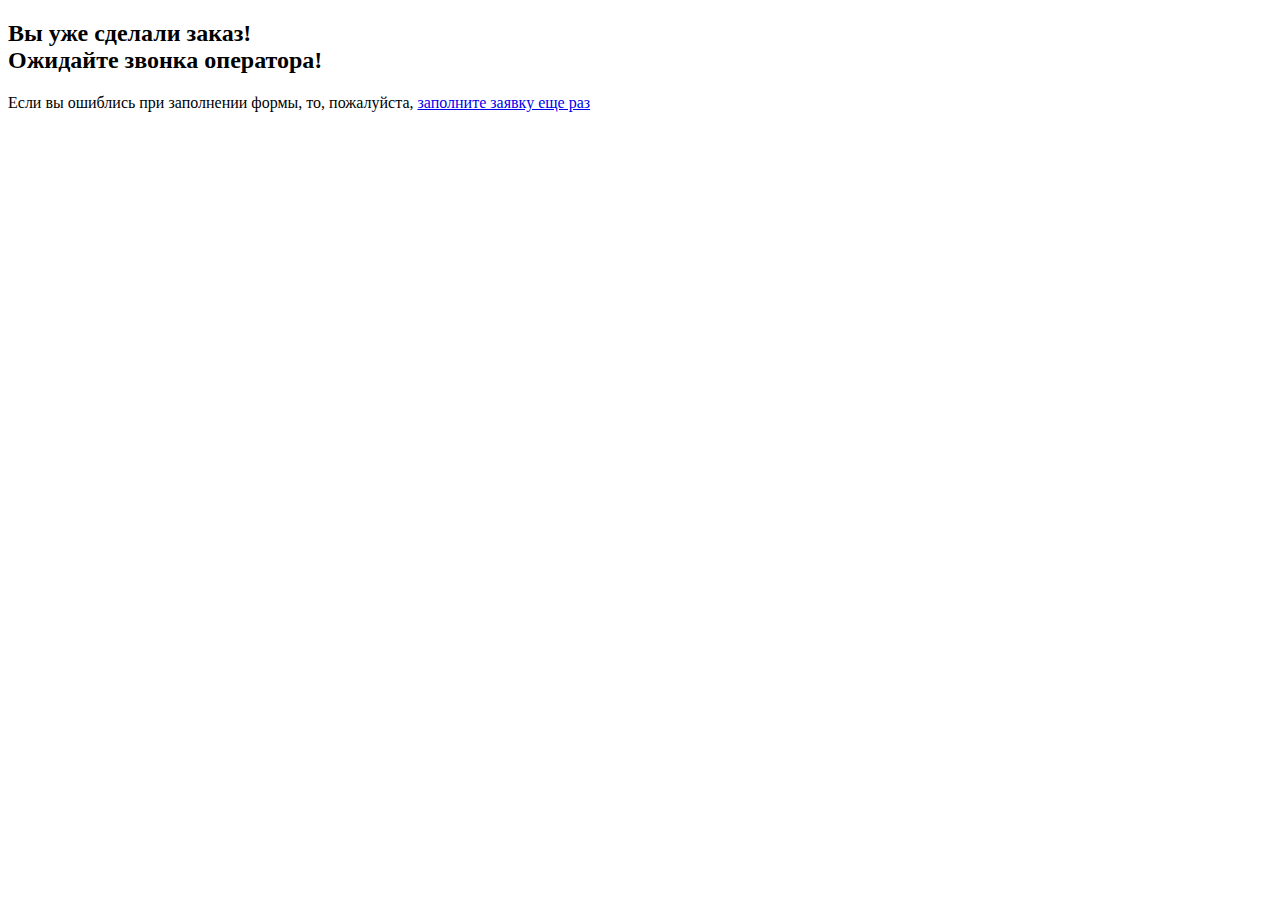
<file: success/failure.html>
<!DOCTYPE html>
<html>

<head>

    <meta http-equiv="Content-Type" content="text/html;charset=utf-8">

    <link type="text/css" rel="stylesheet" href="//leadtrade.ru/landing/css/style.css" />

    <script src="//leadtrade.ru/landing/js/jquery.min.js"></script>

    <script type="text/javascript" src="//leadtrade.ru/landing/js/script.js"></script>

    <title>Вы уже сделали заказ! Ожидайте звонка оператора!</title>

</head>

<body>

<div class="wrap_block_success">

    <div class="block_success">

        <h2>Вы уже сделали заказ! <br>Ожидайте звонка оператора!</h2>

        <p class="fail">Если вы ошиблись при заполнении формы, то, пожалуйста, <a href="#" onclick="return window.history.back()" >заполните заявку еще раз</a></p>

    </div>
</div>
</body>
</html>
</file>
<file: css/style.css>
@font-face {
  font-family: 'Oswald';
  font-style: normal;
  font-weight: 400;
  font-display: swap;
  src: url(https://fonts.gstatic.com/s/oswald/v29/TK3_WkUHHAIjg75cFRf3bXL8LICs1_FvsUZiYA.ttf) format('truetype');
}
* {
  margin: 0;
}
body {
  margin: 0 auto;
  width: 480px;
}
body {
  font-family: "Open Sans", sans-serif;
  font-size: 16px;
}
h1,
h2,
h3,
h4,
h5,
h6 {
  font-family: 'Oswald', sans-serif;
  font-weight: 500;
}
h1,
h2 {
  font-size: 32px;
  text-transform: uppercase;
}
section {
  padding-top: 20px;
  padding-bottom: 20px;
}
ul {
  padding: 0;
  margin: 0;
}
img {
  width: 100%;
}
.title-wrap {
  padding-bottom: 20px;
}
.title-wrap h1,
.title-wrap h2 {
  font-size: 32px;
  padding: 10px;
  text-align: center;
}
.order {
  padding-top: 0;
  padding-bottom: 0;
}
.order .title-wrap {
  padding-bottom: 0;
}
.order .order-image {
  position: relative;
  margin-bottom: -5px;
}
.order .order-image .discount {
  position: absolute;
  left: 20px;
  top: 0;
  padding: 5px 15px;
  text-align: center;
}
.order .order-image .discount span {
  display: block;
  font-size: 38px;
  text-align: center;
  font-weight: bold;
}
.order .subtitle {
  position: absolute;
  left: 0px;
  bottom: 4px;
}
.order .subtitle span {
  padding: 7px;
  display: block;
  margin-bottom: 4px;
  text-transform: uppercase;
  /*margin-left: auto;*/
  width: -webkit-max-content;
  width: -moz-max-content;
  width: max-content;
  font-weight: bold;
}
.order-wrap {
  display: -webkit-box;
  display: -webkit-flex;
  display: -moz-box;
  display: -ms-flexbox;
  display: flex;
  -webkit-justify-content: space-around;
      -ms-flex-pack: distribute;
          justify-content: space-around;
  -webkit-box-align: center;
  -webkit-align-items: center;
     -moz-box-align: center;
      -ms-flex-align: center;
          align-items: center;
  padding-left: 10px;
  padding-right: 10px;
  margin-top: -5px;
  padding-top: 20px;
  padding-bottom: 20px;
}
.order-wrap form {
  width: 100%;
  margin-top: 10px;
  margin-bottom: 10px;
  padding-bottom: 30px;
  padding-left: 30px;
  padding-right: 30px;
}
.order-wrap form p {
  font-size: 22px;
  text-transform: uppercase;
  text-align: center;
  padding-bottom: 20px;
  padding-top: 15px;
}
.order-wrap form input,.order-wrap form select {
  display: block;
  -webkit-box-sizing: border-box;
     -moz-box-sizing: border-box;
          box-sizing: border-box;
  width: 100%;
  padding: 18px 30px;
  margin-bottom: 20px;
  -webkit-border-radius: 35px;
     -moz-border-radius: 35px;
          border-radius: 35px;
  font-size: 18px;
  border: 1px solid #333;
  -webkit-box-shadow: none;
     -moz-box-shadow: none;
          box-shadow: none;
}
.order-wrap form input:focus,.order-wrap form select:focus {
  -webkit-border-radius: 35px;
     -moz-border-radius: 35px;
          border-radius: 35px;
}
.order-wrap form .btn {
  width: 100%;
}
.timer-wrap {
  text-align: center;
  padding-top: 6px;
  padding-bottom: 10px;
}
.timer-wrap span {
  font-size: 12px;
  text-transform: uppercase;
}
.timer {
  display: -webkit-box;
  display: -webkit-flex;
  display: -moz-box;
  display: -ms-flexbox;
  display: flex;
  -webkit-box-orient: horizontal;
  -webkit-box-direction: normal;
  -webkit-flex-flow: row nowrap;
     -moz-box-orient: horizontal;
     -moz-box-direction: normal;
      -ms-flex-flow: row nowrap;
          flex-flow: row nowrap;
  width: 180px;
  -webkit-box-pack: justify;
  -webkit-justify-content: space-between;
     -moz-box-pack: justify;
      -ms-flex-pack: justify;
          justify-content: space-between;
  margin-left: auto;
  margin-right: auto;
}
.timer .countbox-num {
  -webkit-box-flex: 0;
  -webkit-flex: 0 0 40px;
     -moz-box-flex: 0;
      -ms-flex: 0 0 40px;
          flex: 0 0 40px;
  width: 40px;
  background-color: transparent;
  padding: 0 5px;
}
.timer .countbox-hours,
.timer .countbox-mins,
.timer .countbox-secs {
  font-size: 32px;
  font-weight: bold;
  text-align: center;
}
.timer .countbox-hours,
.timer .countbox-mins {
  position: relative;
}
.timer .countbox-hours::after,
.timer .countbox-mins::after {
  content: ':';
  color: inherit;
  font-size: 28px;
  position: absolute;
  right: -16px;
}
.timer .countbox-hours-text,
.timer .countbox-mins-text,
.timer .countbox-secs-text {
  font-size: 10px;
  text-align: center;
  text-transform: uppercase;
}
.price {
  padding: 10px;
  text-align: center;
}
.price div {
  display: inline-block;
}
.price .old {
  font-size: 18px;
  text-align: right;
  font-weight: bold;
  text-transform: uppercase;
}
.price .old span {
  display: block;
  font-weight: lighter;
  text-decoration: line-through;
}
.price .new {
  font-weight: bold;
  font-size: 56px;
  text-align: left;
}
.selection-list {
  padding-left: 20px;
  padding-right: 20px;
}
.selection-list .selection-item {
  position: relative;
  display: -webkit-box;
  display: -webkit-flex;
  display: -moz-box;
  display: -ms-flexbox;
  display: flex;
  font-size: 16px;
  padding-bottom: 20px;
  margin-bottom: 20px;
  -webkit-box-shadow: 0 8px 20px -20px rgba(100, 100, 100, 0.5);
     -moz-box-shadow: 0 8px 20px -20px rgba(100, 100, 100, 0.5);
          box-shadow: 0 8px 20px -20px rgba(100, 100, 100, 0.5);
}
.selection-list .selection-item img {
  width: 70px;
  height: 70px;
  -webkit-border-radius: 50%;
     -moz-border-radius: 50%;
          border-radius: 50%;
  margin-right: 20px;
}
.selection-list .selection-item p {
  -webkit-align-self: center;
      -ms-flex-item-align: center;
          align-self: center;
}
.compare table {
  width: 100%;
  background-color: #ddd;
}
.compare table thead {
  text-align: center;
  font-size: 22px;
}
.compare table thead td {
  padding-left: 12px;
  color: #fff;
  text-transform: uppercase;
}
.compare table thead td:nth-child(1) {
  background-color: #999;
}
.compare table thead td:nth-child(2) {
  background-color: #DF004F;
}
.compare table tbody {
  vertical-align: center;
}
.compare table td {
  padding: 15px 10px 15px 50px;
  border-bottom: 4px solid #fff;
  position: relative;
  width: 50%;
}
.compare table td .icon {
  position: absolute;
  left: 15px;
  top: 50%;
  -webkit-transform: translateY(-50%);
     -moz-transform: translateY(-50%);
      -ms-transform: translateY(-50%);
       -o-transform: translateY(-50%);
          transform: translateY(-50%);
  height: 18px;
  width: 18px;
}
.compare table td:nth-child(2n) {
  border-left: 4px solid #fff;
}
.compare table .images td {
  padding: 0;
}

.company {
  padding-bottom: 50px;
}

.company p {
  padding: 20px;
}

.example .example-list {
  display: -webkit-box;
  display: -webkit-flex;
  display: -moz-box;
  display: -ms-flexbox;
  display: flex;
  -webkit-box-orient: horizontal;
  -webkit-box-direction: normal;
  -webkit-flex-flow: row wrap;
     -moz-box-orient: horizontal;
     -moz-box-direction: normal;
      -ms-flex-flow: row wrap;
          flex-flow: row wrap;
  list-style-type: none;
  -webkit-box-pack: justify;
  -webkit-justify-content: space-between;
     -moz-box-pack: justify;
      -ms-flex-pack: justify;
          justify-content: space-between;
}
.example .example-list .example-item {
  -webkit-box-flex: 0;
  -webkit-flex: 0 0 auto;
     -moz-box-flex: 0;
      -ms-flex: 0 0 auto;
          flex: 0 0 auto;
  width: -webkit-calc(50% - 20px);
  width: -moz-calc(50% - 20px);
  width: calc(50% - 20px);
  padding: 10px 10px 20px;
  -webkit-box-sizing: border-box;
     -moz-box-sizing: border-box;
          box-sizing: border-box;
  background-color: #fff;
/*  -webkit-border-radius: 10px;
     -moz-border-radius: 10px;
          border-radius: 10px;*/
  margin-bottom: 20px;
  margin-left: 10px;
  margin-right: 10px;
}
.example .example-list .example-item img {
  width: 100%;
  margin-bottom: 10px;/*
  -webkit-border-radius: 10px;
     -moz-border-radius: 10px;
          border-radius: 10px;*/
}
.example .example-list .example-item p {
  text-align: center;
  color: #333;
}
.example .example-list .example-item b {
  margin-bottom: 10px;
  display: block;
}
.deliveri {
  padding: 0px 10px;
}
.deliveri .delivery-list {
  display: -webkit-box;
  display: -webkit-flex;
  display: -moz-box;
  display: -ms-flexbox;
  display: flex;
  -webkit-box-orient: horizontal;
  -webkit-box-direction: normal;
  -webkit-flex-flow: row wrap;
     -moz-box-orient: horizontal;
     -moz-box-direction: normal;
      -ms-flex-flow: row wrap;
          flex-flow: row wrap;
  list-style-type: none;
  -webkit-box-pack: justify;
  -webkit-justify-content: space-between;
     -moz-box-pack: justify;
      -ms-flex-pack: justify;
          justify-content: space-between;
}
.deliveri .delivery-list .delivery-item {
  position: relative;
  -webkit-box-flex: 0;
  -webkit-flex: 0 0 auto;
     -moz-box-flex: 0;
      -ms-flex: 0 0 auto;
          flex: 0 0 auto;
  width: -webkit-calc(50% - 20px);
  width: -moz-calc(50% - 20px);
  width: calc(50% - 20px);
  padding: 0;
  -webkit-box-sizing: border-box;
     -moz-box-sizing: border-box;
          box-sizing: border-box;
  -webkit-border-radius: 10px;
     -moz-border-radius: 10px;
          border-radius: 10px;
  margin-left: 10px;
  margin-right: 10px;
  margin-bottom: 30px;
  text-align: center;
}
.deliveri .delivery-list .delivery-item img {
  width: 100%;
  -webkit-border-radius: 10px;
     -moz-border-radius: 10px;
          border-radius: 10px;
  margin-bottom: 30px;
}
.deliveri .delivery-list .delivery-item span {
  position: absolute;
  top: 195px;
  left: 50%;
  -webkit-transform: translateX(-50%);
     -moz-transform: translateX(-50%);
      -ms-transform: translateX(-50%);
       -o-transform: translateX(-50%);
          transform: translateX(-50%);
  -webkit-border-radius: 50%;
     -moz-border-radius: 50%;
          border-radius: 50%;
  height: 40px;
  width: 40px;
  display: block;
  background-color: #d6ae00;
  text-align: center;
  line-height: 40px;
  font-weight: bold;
  color: #fff;
  font-size: 22px;
  border: 5px solid rgba(255, 255, 255, 0.5);
}
.advantages {
  padding: 30px;
}
.advantages-wrap {
  -webkit-border-radius: 10px;
     -moz-border-radius: 10px;
          border-radius: 10px;
  overflow: hidden;
}
.advantages-wrap .advantages-list {
  list-style-type: none;
  margin-top: -6px;
}
.advantages-wrap .advantage-item {
  padding: 10px 10px 10px 60px ;
  background-image: url(../img/check-1.png);
  background-position: 15px center;
  background-repeat: no-repeat;
  color: #333;
}
.advantages-wrap .advantage-item:nth-child(2n - 1) {
  background-color: #fff;
}
.advantages-wrap .advantage-item:nth-child(2n) {
  background-color: #eee;
}
.slider {
  padding-bottom: 50px;
}
.slider .description-wrap {
  padding: 20px;
  /*margin-top: -80px;*/
  background-color: #fff;
  -webkit-border-radius: 10px;
     -moz-border-radius: 10px;
          border-radius: 10px;
  color: #333;
}
.slider .description-wrap h3 {
  font-size: 22px;
  line-height: 1em;
  margin-bottom: 20px;
}
.slider .description-wrap p {
  line-height: 1.4em;
  margin: 0;
}
.slider .slider-item {
  position: relative;
  text-align: center;
  padding-left: 20px;
  padding-right: 20px;
  overflow: visible;
  padding-top: 20px;
}
.slider .slider-item img {
  position: relative;
  left: 50%;
  -webkit-transform: translateX(-50%);
     -moz-transform: translateX(-50%);
      -ms-transform: translateX(-50%);
       -o-transform: translateX(-50%);
          transform: translateX(-50%);
  margin-bottom: 20px;
  height: 360px;
  width: 360px;
  z-index: 9;
}
.footer {
  text-align: center;
}
.slick-arrow {
  position: absolute;
  top: calc(50% - 25px);
  height: 50px;
  width: 50px;
  -webkit-border-radius: 50%;
     -moz-border-radius: 50%;
          border-radius: 50%;
  display: block;
  font-size: 0;
  background-color: #d6ae00;
  outline: none;
  background-image: url(../img/arrow.png);
  background-repeat: no-repeat;
  -webkit-background-size: 30% 30%;
     -moz-background-size: 30%;
       -o-background-size: 30%;
          background-size: 30%;
  z-index: 9;
  border: 5px solid rgba(255, 255, 255, 0.5);
}
.slick-arrow.slick-prev {
  left: 0px;
  background-position: 12px center;
}
.slick-arrow.slick-next {
  right: 0px;
  -webkit-transform: rotate(180deg);
     -moz-transform: rotate(180deg);
      -ms-transform: rotate(180deg);
       -o-transform: rotate(180deg);
          transform: rotate(180deg);
  background-position: 12px center;
}
.btn {
  display: block;
  margin-left: auto;
  margin-right: auto;
  background-color: #EF6C9A;
  padding: 25px 60px 23px;

  border: none;
  outline: none;
  -webkit-box-shadow: none;
     -moz-box-shadow: none;
          box-shadow: none;
  color: #fff;
  line-height: 24px;
  font-size: 18px;
  font-weight: bold;
  -webkit-border-radius: 50px;
     -moz-border-radius: 50px;
          border-radius: 50px;
  border-bottom: 2px solid #910033;
}
.btn:hover {
  background-color: #910033;
  cursor: pointer;
}
.bg-blue {
  background-color: #1d8ecf;
  color: #fff;
}
.bg-orange {
  background-color: #f88101;
  color: #fff;
}
.bg-green {
  background-color: green;
  color: #fff;
}
.bg-secondary {
  background-color: #3e2636;
  color: #fff;
}
.bg-dark {
  background-color: #333;
  color: #fff;
}
.bg-black {
  background-color: #000;
  color: #fff;
}
.bg-beige {
  background-color: #DF004F;
  color: #fff;
}
.bg-brown {
  background-color: #910033;
  color: #fff;
}



/*ozr*/


.company {
  padding-bottom: 50px;
}

.company p {
  padding: 20px;
}

.ajax_loader {
    display: none;
}
</file>
